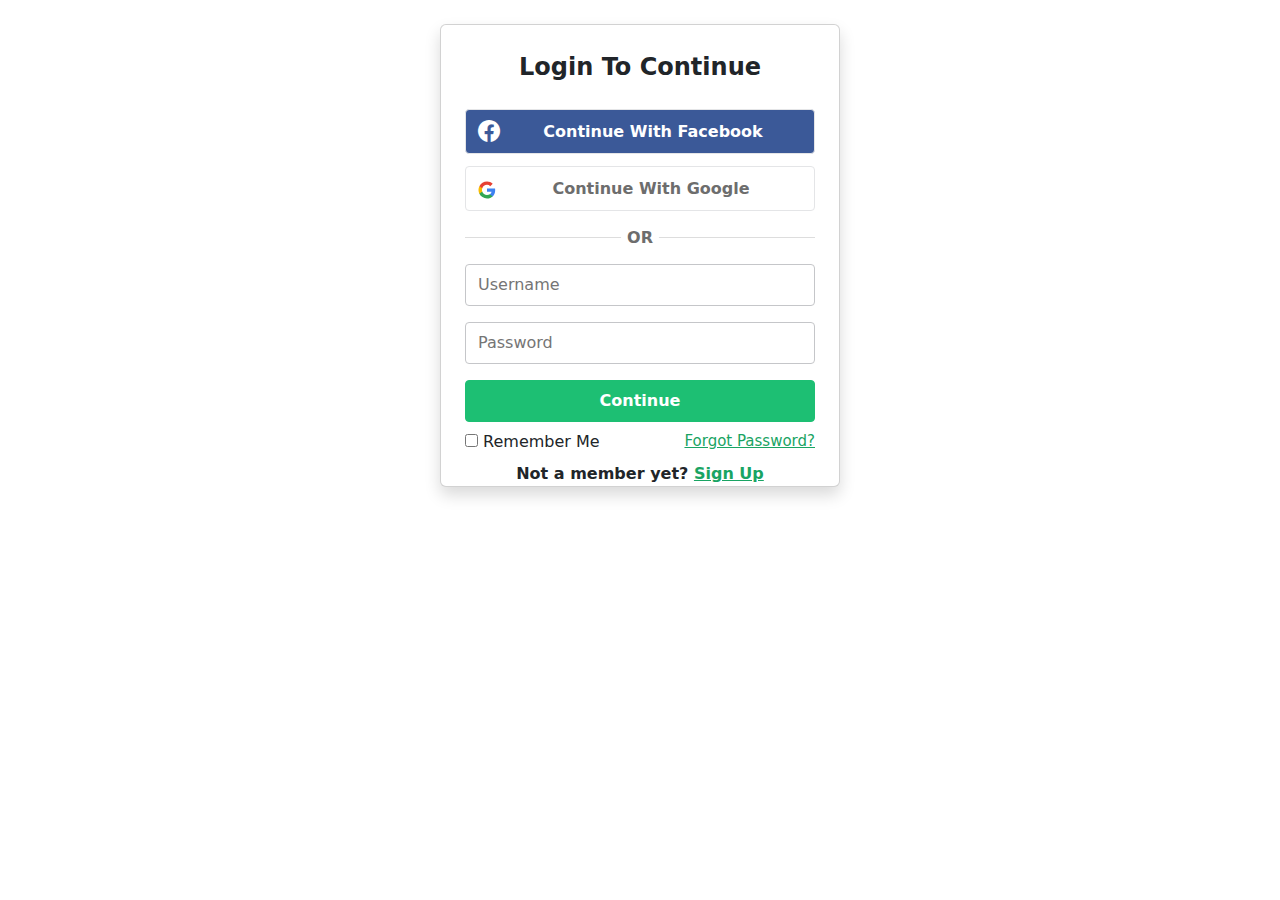
<file: index.html>
<!DOCTYPE html>
<html lang="en">
<head>
    <meta charset="UTF-8">
    <meta http-equiv="X-UA-Compatible" content="IE=edge">
    <meta name="viewport" content="width=device-width, initial-scale=1.0">
    <title>Login</title>
    <link rel="stylesheet" href="https://cdn.jsdelivr.net/npm/bootstrap-icons@1.7.2/font/bootstrap-icons.css">
    <link href="https://cdn.jsdelivr.net/npm/bootstrap@5.1.3/dist/css/bootstrap.min.css" rel="stylesheet">
    <script src="https://cdn.jsdelivr.net/npm/bootstrap@5.1.3/dist/js/bootstrap.bundle.min.js"></script>
    <link rel="stylesheet" href="css/style.css">
</head>
<body>

<div class="login mt-4" style="margin: auto">
    <div class="card shadow">
            <div class="modal-header d-block text-center border-0 py-4">
                <h4 class="modal-title"><b>Login To Continue</b></h4>
            </div>
            <div class="modal-body px-sm-4 py-0">
                <form action="" method="POST">
                    <div class="user_form">
                        <div class="social">
                            <a class="facebook" href="#"><span class="socialicon"><i width="18" height="18" class="bi bi-facebook"></i></span>
                                <span class="socialtext">Continue With Facebook</span>
                            </a>
                            <a class="google" href="#"><span class="socialicon">
                                <svg width="18" height="18"
                                viewBox="0 0 18 19" xmlns="http://www.w3.org/2000/svg">
                                <path d="M9 7.84363V11.307H13.8438C13.6365 12.428 12.9994 13.373 12.0489 14.0064V16.2534H14.9562C16.6601 14.6951 17.641 12.4029 17.641 9.67839C17.641 9.04502 17.5854 8.43176 17.4792 7.84865H9V7.84363Z" fill="#3E82F1"></path>
                                <path d="M9.00001 14.861C6.65394 14.861 4.67192 13.2876 3.96406 11.1714H0.955627V13.4937C2.43709 16.4142 5.48091 18.4198 9.00001 18.4198C11.432 18.4198 13.4697 17.6206 14.9562 16.2533L12.0489 14.0064C11.245 14.5443 10.2135 14.861 9.00001 14.861Z" fill="#32A753"></path>
                                <path d="M3.96404 5.45605H0.955617C0.348876 6.66246 0 8.02972 0 9.47238C0 10.915 0.348876 12.2823 0.955617 13.4887L3.96404 11.1714C3.78202 10.6335 3.6809 10.0605 3.6809 9.47238C3.6809 8.88426 3.78202 8.31122 3.96404 7.77336V5.45605Z" fill="#F9BB00"></path>
                                <path d="M0.955627 5.45597L3.96406 7.77327C4.67192 5.65703 6.65394 4.08368 9.00001 4.08368C10.3197 4.08368 11.5079 4.53608 12.4382 5.42078L15.0219 2.85214C13.4646 1.40948 11.427 0.52478 9.00001 0.52478C5.48091 0.52478 2.43709 2.53043 0.955627 5.45597Z" fill="#E74133"></path>
                                </svg></span><span class="socialtext">Continue With Google</span>
                            </a>
                        </div>
                        <div class="or">
                            <span>OR</span>
                        </div>
                        <div class="form-group pb-3">
                            <input type="text" placeholder="Username" name="username" class="forminput" required>
                        </div>
                        <div class="form-group pb-3">
                            <input type="password" placeholder="Password" name="password" class="forminput" required>
                            <span class="text-danger"></span>
                        </div>
                        <button type="submit" class="forminput btn pb-2">Continue</button>
                        <div class="forgot-password mt-2 pb-2">
                            <span class="checkbox"><input type="checkbox" name="check" id="check"> <label for="check">Remember Me</label></span>
                            <a href="#">Forgot Password?</a>
                        </div>
                    </div>
                </form>
            </div>
            <div class="modal-footer px-sm-4 text-center">
                <p class="formfooter">Not a member yet? <a href="signup.html" style="color:#19a463;" id="userlogin">Sign Up</a></p>
            </div>
        </div>
    </div>

</body>
</html>
</file>
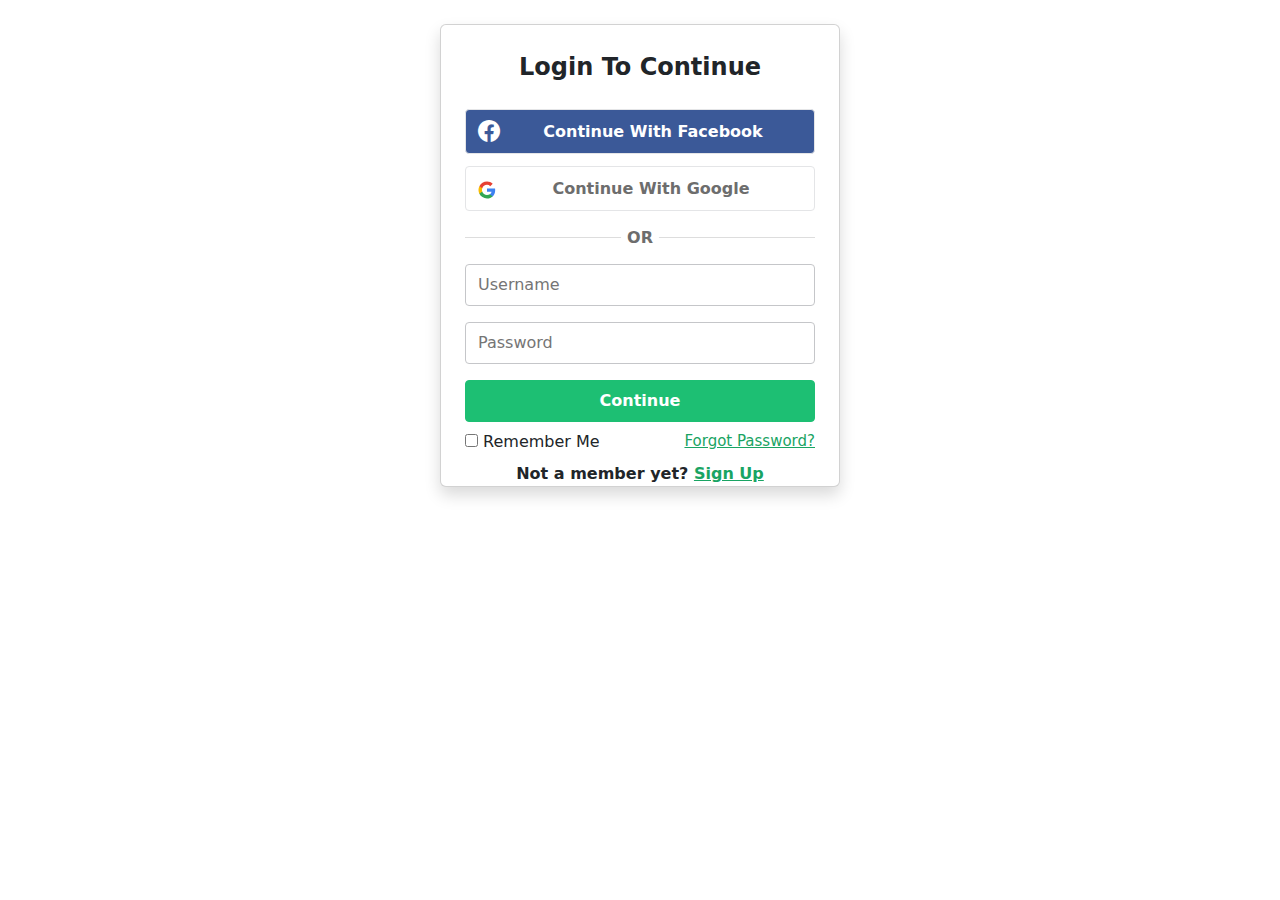
<file: login.html>
<!DOCTYPE html>
<html lang="en">
<head>
    <meta charset="UTF-8">
    <meta http-equiv="X-UA-Compatible" content="IE=edge">
    <meta name="viewport" content="width=device-width, initial-scale=1.0">
    <title>Login</title>
    <link rel="stylesheet" href="https://cdn.jsdelivr.net/npm/bootstrap-icons@1.7.2/font/bootstrap-icons.css">
    <link href="https://cdn.jsdelivr.net/npm/bootstrap@5.1.3/dist/css/bootstrap.min.css" rel="stylesheet">
    <script src="https://cdn.jsdelivr.net/npm/bootstrap@5.1.3/dist/js/bootstrap.bundle.min.js"></script>
    <link rel="stylesheet" href="css/style.css">
</head>
<body>

<div class="login mt-4" style="margin: auto">
    <div class="card shadow">
            <div class="modal-header d-block text-center border-0 py-4">
                <h4 class="modal-title"><b>Login To Continue</b></h4>
            </div>
            <div class="modal-body px-sm-4 py-0">
                <form action="" method="POST">
                    <div class="user_form">
                        <div class="social">
                            <a class="facebook" href="#"><span class="socialicon"><i width="18" height="18" class="bi bi-facebook"></i></span>
                                <span class="socialtext">Continue With Facebook</span>
                            </a>
                            <a class="google" href="#"><span class="socialicon">
                                <svg width="18" height="18"
                                viewBox="0 0 18 19" xmlns="http://www.w3.org/2000/svg">
                                <path d="M9 7.84363V11.307H13.8438C13.6365 12.428 12.9994 13.373 12.0489 14.0064V16.2534H14.9562C16.6601 14.6951 17.641 12.4029 17.641 9.67839C17.641 9.04502 17.5854 8.43176 17.4792 7.84865H9V7.84363Z" fill="#3E82F1"></path>
                                <path d="M9.00001 14.861C6.65394 14.861 4.67192 13.2876 3.96406 11.1714H0.955627V13.4937C2.43709 16.4142 5.48091 18.4198 9.00001 18.4198C11.432 18.4198 13.4697 17.6206 14.9562 16.2533L12.0489 14.0064C11.245 14.5443 10.2135 14.861 9.00001 14.861Z" fill="#32A753"></path>
                                <path d="M3.96404 5.45605H0.955617C0.348876 6.66246 0 8.02972 0 9.47238C0 10.915 0.348876 12.2823 0.955617 13.4887L3.96404 11.1714C3.78202 10.6335 3.6809 10.0605 3.6809 9.47238C3.6809 8.88426 3.78202 8.31122 3.96404 7.77336V5.45605Z" fill="#F9BB00"></path>
                                <path d="M0.955627 5.45597L3.96406 7.77327C4.67192 5.65703 6.65394 4.08368 9.00001 4.08368C10.3197 4.08368 11.5079 4.53608 12.4382 5.42078L15.0219 2.85214C13.4646 1.40948 11.427 0.52478 9.00001 0.52478C5.48091 0.52478 2.43709 2.53043 0.955627 5.45597Z" fill="#E74133"></path>
                                </svg></span><span class="socialtext">Continue With Google</span>
                            </a>
                        </div>
                        <div class="or">
                            <span>OR</span>
                        </div>
                        <div class="form-group pb-3">
                            <input type="text" placeholder="Username" name="username" class="forminput" required>
                        </div>
                        <div class="form-group pb-3">
                            <input type="password" placeholder="Password" name="password" class="forminput" required>
                            <span class="text-danger"></span>
                        </div>
                        <button type="submit" class="forminput btn pb-2">Continue</button>
                        <div class="forgot-password mt-2 pb-2">
                            <span class="checkbox"><input type="checkbox" name="check" id="check"> <label for="check">Remember Me</label></span>
                            <a href="#">Forgot Password?</a>
                        </div>
                    </div>
                </form>
            </div>
            <div class="modal-footer px-sm-4 text-center">
                <p class="formfooter">Not a member yet? <a href="signup.html" style="color:#19a463;" id="userlogin">Sign Up</a></p>
            </div>
        </div>
    </div>

</body>
</html>
</file>
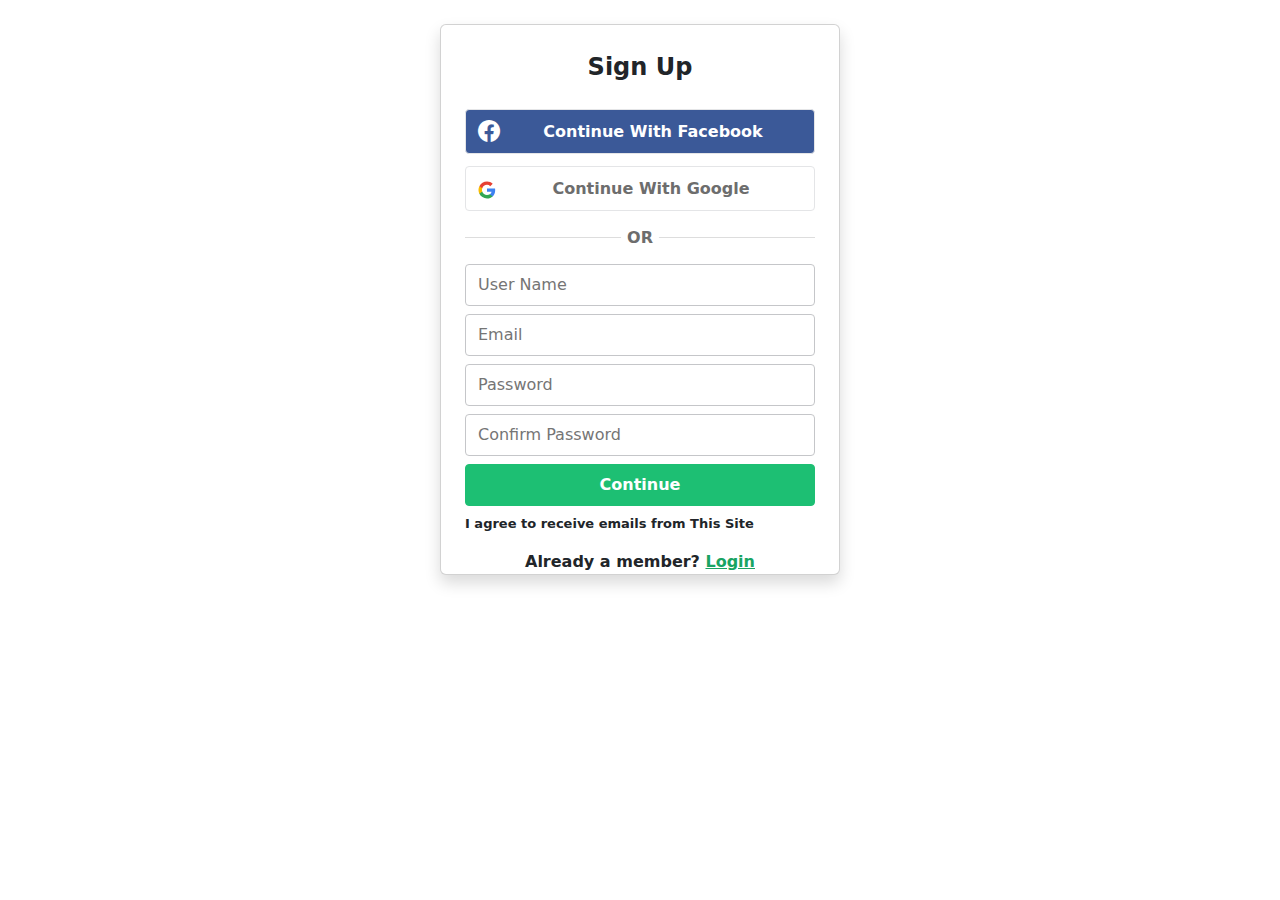
<file: signup.html>
<!DOCTYPE html>
<html lang="en">
<head>
    <meta charset="UTF-8">
    <meta http-equiv="X-UA-Compatible" content="IE=edge">
    <meta name="viewport" content="width=device-width, initial-scale=1.0">
    <title>Sign up</title>
    <link rel="stylesheet" href="https://cdn.jsdelivr.net/npm/bootstrap-icons@1.7.2/font/bootstrap-icons.css">
    <link href="https://cdn.jsdelivr.net/npm/bootstrap@5.1.3/dist/css/bootstrap.min.css" rel="stylesheet">
    <script src="https://cdn.jsdelivr.net/npm/bootstrap@5.1.3/dist/js/bootstrap.bundle.min.js"></script>
    <link rel="stylesheet" href="css/style.css">
</head>
<body>

    <div class="signup mt-4" style="margin: auto">
        <div class="card shadow">
                <div class="modal-header d-block text-center border-0 py-4">
                    <h4 class="modal-title"><b>Sign Up</b></h4>
                </div>
                <div class="modal-body px-sm-4 py-0">
                    <form action="" method="post">
    
                        <div class="user_form">
                            <div class="social">
                                <a class="facebook" href="#"><span class="socialicon"><i width="18" height="18" class="bi bi-facebook"></i></span>
                                    <span class="socialtext">Continue With Facebook</span>
                                </a>
                                <a class="google" href="#"><span class="socialicon"><svg width="18" height="18"
                                    viewBox="0 0 18 19" xmlns="http://www.w3.org/2000/svg">
                                    <path d="M9 7.84363V11.307H13.8438C13.6365 12.428 12.9994 13.373 12.0489 14.0064V16.2534H14.9562C16.6601 14.6951 17.641 12.4029 17.641 9.67839C17.641 9.04502 17.5854 8.43176 17.4792 7.84865H9V7.84363Z" fill="#3E82F1"></path>
                                    <path d="M9.00001 14.861C6.65394 14.861 4.67192 13.2876 3.96406 11.1714H0.955627V13.4937C2.43709 16.4142 5.48091 18.4198 9.00001 18.4198C11.432 18.4198 13.4697 17.6206 14.9562 16.2533L12.0489 14.0064C11.245 14.5443 10.2135 14.861 9.00001 14.861Z" fill="#32A753"></path>
                                    <path d="M3.96404 5.45605H0.955617C0.348876 6.66246 0 8.02972 0 9.47238C0 10.915 0.348876 12.2823 0.955617 13.4887L3.96404 11.1714C3.78202 10.6335 3.6809 10.0605 3.6809 9.47238C3.6809 8.88426 3.78202 8.31122 3.96404 7.77336V5.45605Z" fill="#F9BB00"></path>
                                    <path d="M0.955627 5.45597L3.96406 7.77327C4.67192 5.65703 6.65394 4.08368 9.00001 4.08368C10.3197 4.08368 11.5079 4.53608 12.4382 5.42078L15.0219 2.85214C13.4646 1.40948 11.427 0.52478 9.00001 0.52478C5.48091 0.52478 2.43709 2.53043 0.955627 5.45597Z" fill="#E74133"></path>
                                    </svg></span><span class="socialtext">Continue With Google</span>
                                </a>
                            </div>
    
                            <div class="or">
                                <span>OR</span>
                            </div>
    
                            <div class="form-group pb-2">
                                <input type="text" placeholder="User Name" name="username" class="forminput" required>
                            </div>
                            <div class="form-group pb-2">
                                <input type="email" placeholder="Email" name="email" class="forminput" required>
                            </div>
                            <div class="form-group pb-2">
                                <input type="password" placeholder="Password" name="password" class="forminput" required>
                            </div>
                            <div class="form-group pb-2">
                                <input type="password" placeholder="Confirm Password" name="cpassword" class="forminput" required>
                               <span style="color: red;font-size: 16px"></span>
                            </div>
    
                            <button type="submit" class="forminput btn pb-2">Continue</button>
    
                            <p style="font-size: 13px; font-weight:600;" class="mt-2">I agree to receive emails from This Site</p>
                        </div>
                    </form>
                </div>
    
                <div class="modal-footer px-sm-4 text-center">
                    <p class="formfooter">Already a member? <a href="index.html" style="color:#19a463;">Login</a></p>
                </div>
            </div>
        </div>
    
    
</body>
</html>
</file>
<file: css/style.css>
/*--------------------------------------------------------------
# login signup
--------------------------------------------------------------*/
.social a {
    display: flex;
    box-sizing: border-box;
    width: 100% !important;
    align-items: center;
    text-decoration: none;
    color: #6d6d6d;
    padding: 5px 12px;
    margin-bottom: 12px;
    text-align: center;
    font-weight: bold;
    border: 1px solid #e4e5e7;
    transition: 0.5s;
    border-radius: 4px;
  }
  
  .social .socialicon {
    margin-right: 4px;
    font-size: 22px;
  }
  
  .socialtext {
    margin: auto;
  }
  
  .social a:hover {
    background-color: #eee;
  }
  
  .social .facebook {
    background: #3b5998;
    color: #fff;
  }
  
  .social .facebook:hover {
    background-color: #3B566E;
  }
  
  .or {
    position: relative;
    margin: 26px 0;
    border-top: 1px solid #ddd;
  }
  
  .or span {
    position: absolute;
    width: 38px;
    height: 38px;
    color: #6d6d6d;
    background: #ffff;
    border-radius: 50%;
    font-weight: bold;
    display: flex;
    justify-content: center;
    align-items: center;
    top: -19px;
    left: calc(50% - 19px);
  }
  
  .forminput {
    box-sizing: border-box;
    width: 100%;
    padding: 8px 12px;
    border: 1px solid #c5c6c9;
    border-radius: 4px;
    box-shadow: none;
    font: inherit;
    color: #404145;
    -webkit-transition: .15s ease-in-out;
    transition: .15s ease-in-out;
  }
  
  .forminput:hover,
  .forminput:focus {
    outline: none;
    border-color: #95979d;
    box-shadow: none;
  }
  
  .user_form .btn {
    background-color: #1dbf73;
    border-color: #1dbf73;
    color: #fff;
    font-weight: 700;
  }
  
  .user_form .btn:hover {
    background: #19a463;
    border-color: #19a463;
  }
  
  .forgot-password a {
    float: right;
    font-size: 15px;
    color: #19a463;
    text-decoration: underline;
  }
  
  .modal-footer {
    justify-content: center;
  }
  
  .formfooter {
    font-weight: 600;
  }
  
  @media (min-width: 576px) {
    .login ,.signup {
      max-width: 400px;
    }
  
    .course-right-site {
      margin-top: -220px;
      /* width: 320px; */
    }
  }
</file>
